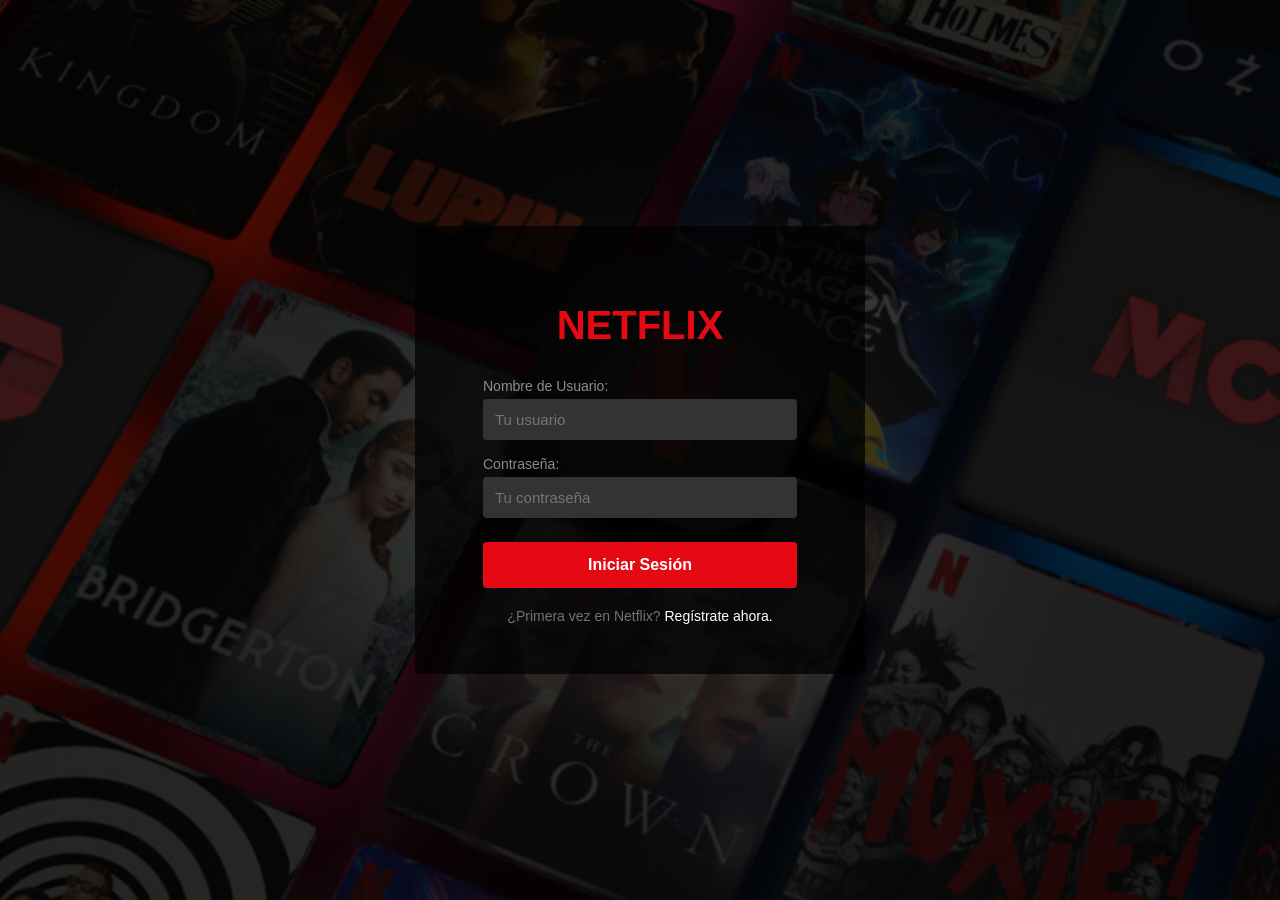
<file: index.html>
<!DOCTYPE html>
<html lang="es">

<head>
    <meta charset="UTF-8">
    <meta name="viewport" content="width=device-width, initial-scale=1.0">
    <title>Netflix - Iniciar sesión</title>
    <link rel="stylesheet" href="style.css">
</head>
    
<body>
    <div class="login-container">
        <h1 class="logo">NETFLIX</h1>

        <form id="loginForm" action="login_process.php" method="POST">
            <label for="username">Nombre de Usuario:</label>
            <input type="text" id="username" name="usuario_input" placeholder="Tu usuario" required>
            <label for="password">Contraseña:</label>
            <input type="password" id="password" name="password" placeholder="Tu contraseña" required>
            <button type="submit" class="btn-login">Iniciar Sesión</button>
        </form>

        <div class="secondary-text">
            ¿Primera vez en Netflix? <a href="registro.html">Regístrate ahora.</a>
        </div>
    </div>

    <script src="javascript.js"></script>
</body>
</html>
</file>
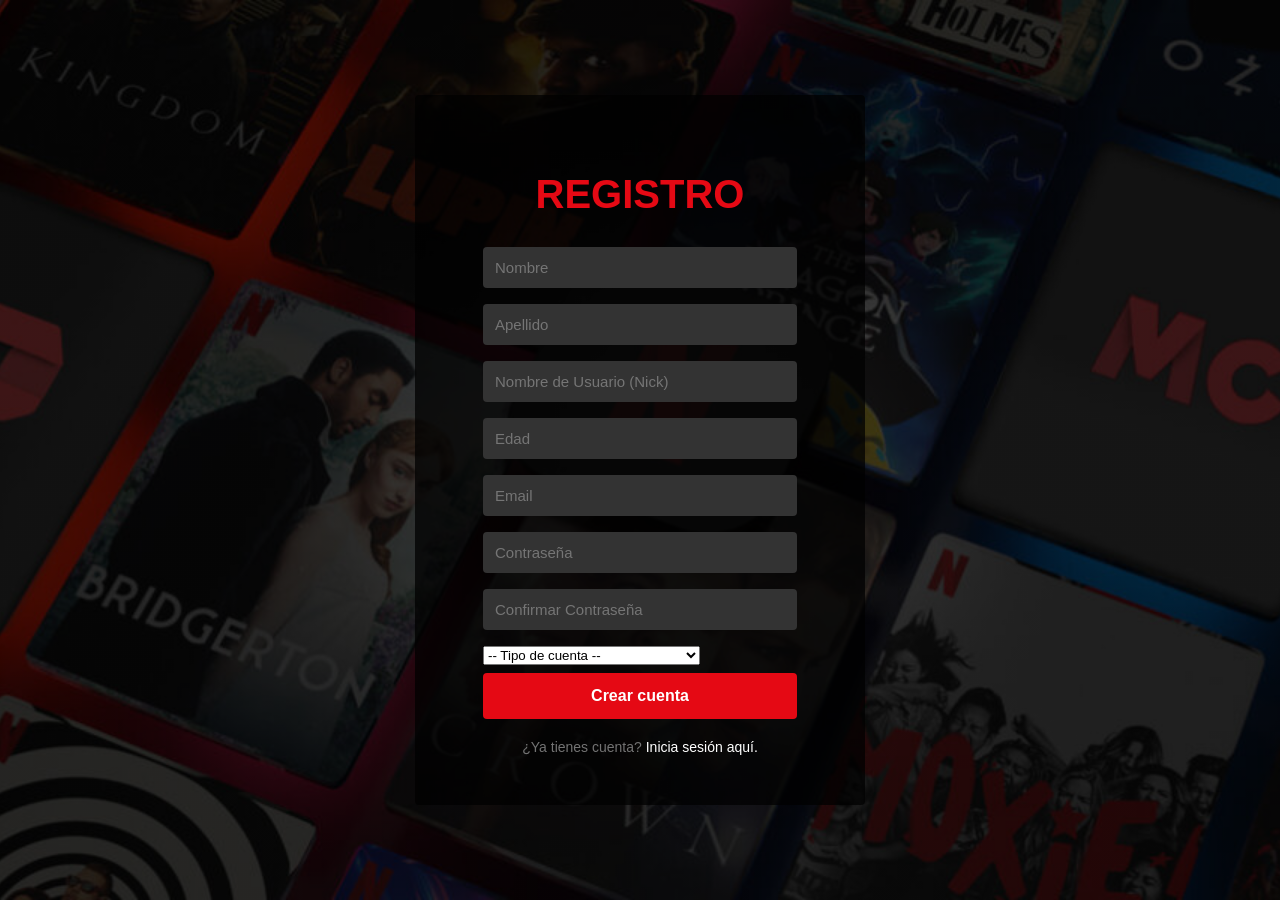
<file: registro.html>
<!DOCTYPE html>
<html lang="es">
<head>
    <meta charset="UTF-8">
    <meta name="viewport" content="width=device-width, initial-scale=1.0">
    <title>Netflix - Registro</title>
    <link rel="stylesheet" href="style.css">
</head>
<body>
    <div class="login-container">
        <h1 class="logo">REGISTRO</h1>

        <form id="registerForm" action="register_process.php" method="POST">
            <input type="text"     name="nombre"        placeholder="Nombre"                   required>
            <input type="text"     name="apellido"      placeholder="Apellido"                 required>
            <input type="text"     name="usuario"       placeholder="Nombre de Usuario (Nick)" required>
            <input type="number"   name="edad"          placeholder="Edad" min="13" max="120"  required>
            <input type="email"    name="email"         placeholder="Email"                    required>
            <input type="password" id="pass"      name="password"      placeholder="Contraseña"          required>
            <input type="password" id="conf_pass" name="conf_password" placeholder="Confirmar Contraseña" required>

            <select name="rol" required>
                <option value="">-- Tipo de cuenta --</option>
                <option value="usuario">Usuario (solo lectura)</option>
                <option value="admin">Administrador (acceso completo)</option>
            </select>

            <button type="submit" class="btn-login">Crear cuenta</button>
        </form>

        <div class="secondary-text">
            ¿Ya tienes cuenta? <a href="index.html">Inicia sesión aquí.</a>
        </div>
    </div>

    <script src="register_script.js"></script>
</body>
</html>
</file>
<file: style.css>
/* style.css: Estilos para index.html y registro.html */

body {
    font-family: 'Helvetica Neue', Helvetica, Arial, sans-serif;
    background-color: #141414;
    color: #fff;
    margin: 0;
    display: flex;
    justify-content: center;
    align-items: center;
    min-height: 100vh;
    background-image: linear-gradient(to bottom, rgba(0,0,0,0.6), rgba(0,0,0,0.6)), url('fondo.jpg');
    background-size: cover;
    background-position: center;
}

.login-container {
    background-color: rgba(0, 0, 0, 0.75);
    padding: 50px 68px;
    border-radius: 4px;
    width: 100%;
    max-width: 450px;
    box-sizing: border-box;
}

.logo {
    color: #e50914;
    text-align: center;
    font-size: 40px;
    margin-bottom: 30px;
}

label {
    display: block;
    margin-bottom: 5px;
    color: #8c8c8c;
    font-size: 14px;
}

input {
    width: 100%;
    padding: 12px;
    margin-bottom: 16px;
    background-color: #333;
    border: none;
    border-radius: 4px;
    color: #fff;
    box-sizing: border-box;
    font-size: 15px;
}

input:focus {
    outline: none;
    background-color: #454545;
}

.btn-login {
    width: 100%;
    padding: 14px;
    background-color: #e50914;
    color: white;
    border: none;
    border-radius: 4px;
    font-size: 16px;
    font-weight: bold;
    cursor: pointer;
    margin-top: 8px;
}

.btn-login:hover {
    background-color: #b9090b;
}

.secondary-text {
    color: #737373;
    text-align: center;
    margin-top: 20px;
    font-size: 14px;
}   

.secondary-text a {
    color: #fff;
    text-decoration: none;
}

.secondary-text a:hover {
    text-decoration: underline;
}
</file>
